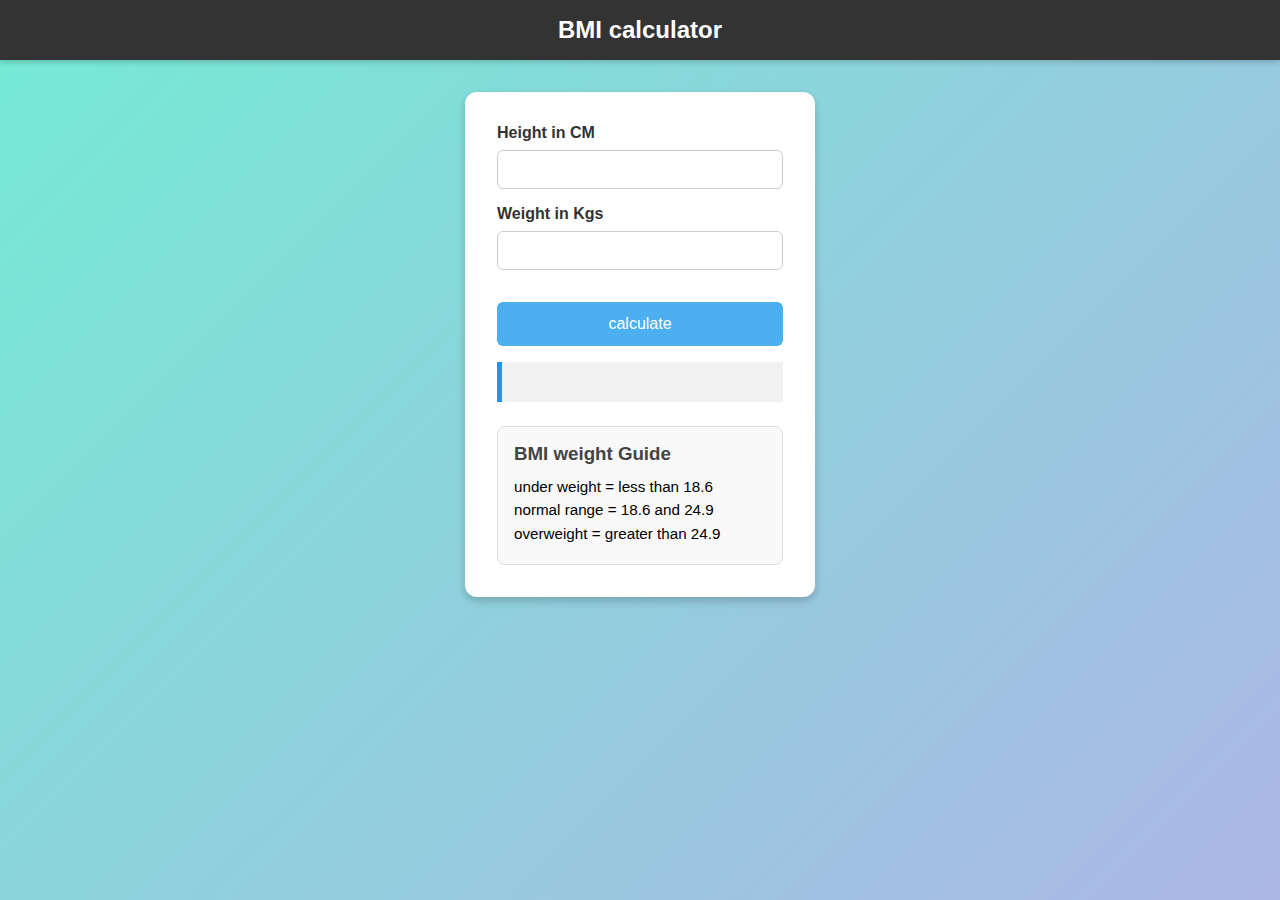
<file: javascript/2nd project/index.html>
<!DOCTYPE html>
<html lang="en">

<head>
    <meta charset="UTF-8">
    <meta name="viewport" content="width=device-width, initial-scale=1.0">
    <title>BMI calculator</title>
    <link rel="stylesheet" href="style.css">
</head>

<body>
    <nav>
        <h2>BMI calculator</h2>
    </nav>
    <div class="cantainer">
        <form>
            <p><label> Height in CM</label> <input type="text" id="height"></p>
            <p><label> Weight in Kgs</label> <input type="text" id="weight"></p> <button>calculate</button>
            <div id="results"> </div>
            <div id="weight-guide">
                <h3>BMI weight Guide</h3>
                <p>under weight = less than 18.6</p>
                <p>normal range = 18.6 and 24.9</p>
                <p>overweight = greater than 24.9</p>
            </div>
        </form>
    </div>
    <script src="brain.js"></script>
</body>

</html>
</file>
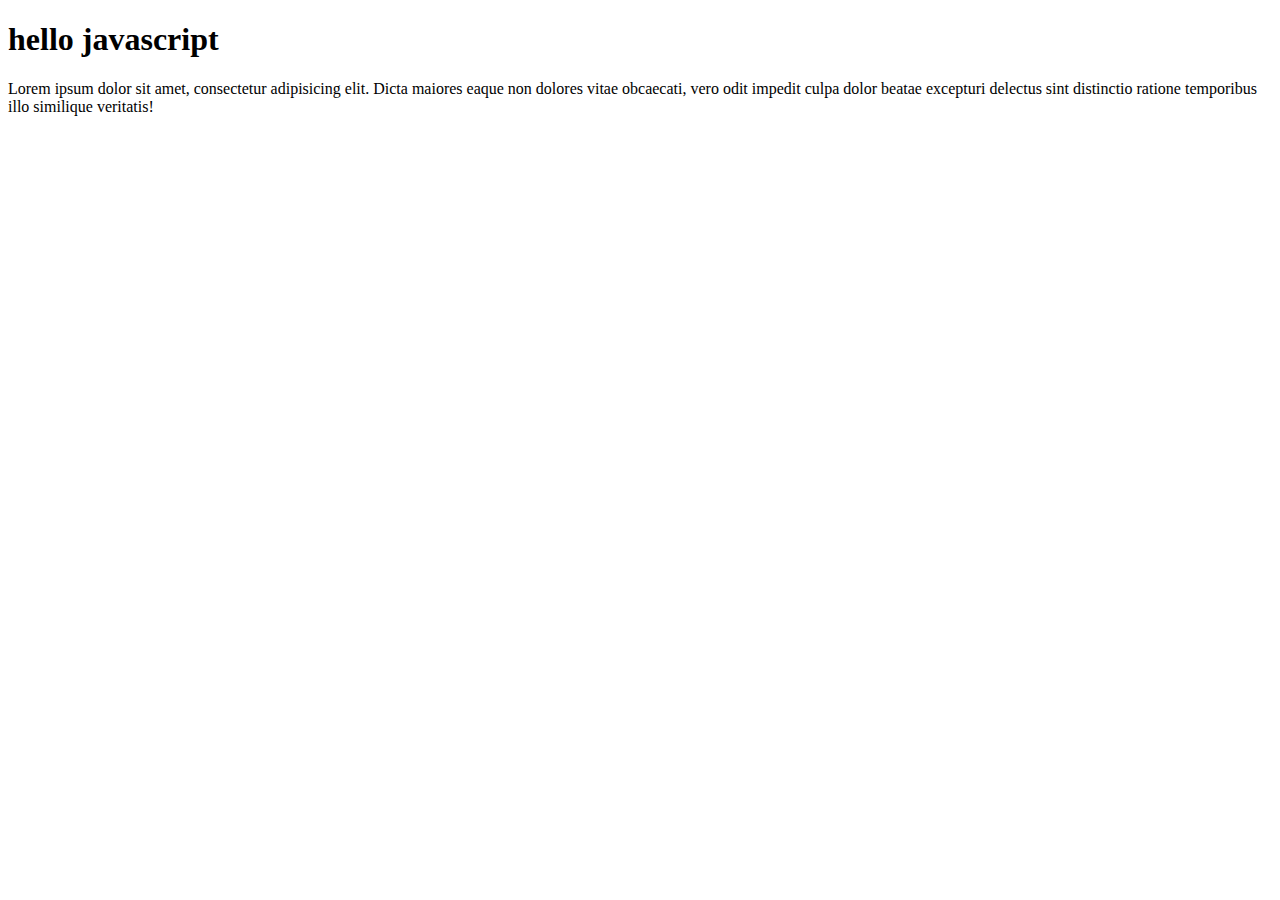
<file: javascript/one.html>
<!DOCTYPE html>
<html lang="en">
<head>
    <meta charset="UTF-8">
    <meta name="viewport" content="width=device-width, initial-scale=1.0">
    <title>DOM learning</title>
</head>
<body>
    <div>
        <h1>hello javascript</h1>
       <p>Lorem ipsum dolor sit amet, consectetur adipisicing elit. Dicta maiores eaque non dolores vitae obcaecati,
         vero odit impedit culpa dolor beatae excepturi delectus sint distinctio ratione temporibus illo similique veritatis!</p> 
    </div>
    
</body>
</html>
</file>
<file: javascript/2nd project/style.css>
/* Reset default margins & paddings */
* {
  margin: 0;
  padding: 0;
  box-sizing: border-box;
  font-family: Arial, Helvetica, sans-serif;
}

/* Body styling */
body {
  background: linear-gradient(135deg, #74ebd5, #ACB6E5);
  min-height: 100vh;
  display: flex;
  flex-direction: column;
  align-items: center;
}

/* Navbar */
nav {
  width: 100%;
  background: #333;
  padding: 1rem 0;
  text-align: center;
  color: white;
  box-shadow: 0 2px 6px rgba(0,0,0,0.2);
}

/* Container */
.cantainer {
  background: white;
  margin-top: 2rem;
  padding: 2rem;
  border-radius: 12px;
  width: 350px;
  box-shadow: 0 4px 10px rgba(0,0,0,0.2);
}

/* Form elements */
form p {
  margin-bottom: 1rem;
  font-size: 1rem;
}

label {
  display: block;
  margin-bottom: 0.5rem;
  font-weight: bold;
  color: #333;
}

input {
  width: 100%;
  padding: 0.6rem;
  border-radius: 6px;
  border: 1px solid #ccc;
  font-size: 1rem;
}

/* Button */
button {
  margin-top: 1rem;
  width: 100%;
  padding: 0.8rem;
  background: #4cafef;
  border: none;
  border-radius: 6px;
  color: white;
  font-size: 1rem;
  cursor: pointer;
  transition: background 0.3s ease;
}

button:hover {
  background: #2196f3;
}

/* Results box */
#results {
  margin-top: 1rem;
  padding: 0.8rem;
  background: #f1f1f1;
  border-left: 5px solid #2196f3;
  font-size: 1.1rem;
  min-height: 40px;
}

/* Weight guide */
#weight-guide {
  margin-top: 1.5rem;
  background: #f9f9f9;
  padding: 1rem;
  border-radius: 8px;
  border: 1px solid #ddd;
}

#weight-guide h3 {
  margin-bottom: 0.8rem;
  color: #444;
}

#weight-guide p {
  font-size: 0.95rem;
  margin-bottom: 0.4rem;
}
</file>
